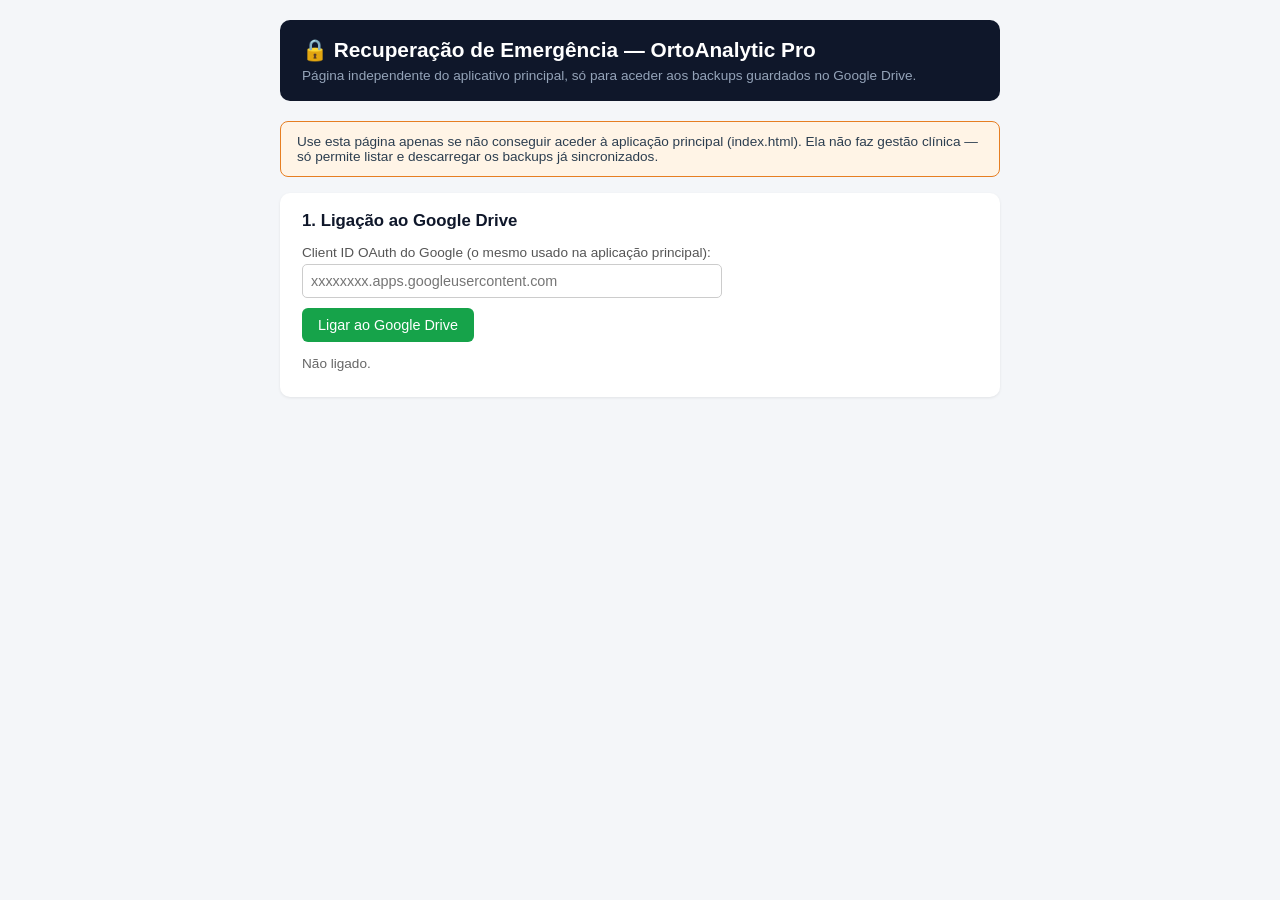
<file: recovery.html>
<!DOCTYPE html>
<html lang="pt">
<head>
<meta charset="UTF-8">
<meta name="viewport" content="width=device-width, initial-scale=1.0">
<meta http-equiv="Content-Security-Policy" content="default-src 'self'; script-src 'self' 'unsafe-inline' https://accounts.google.com; style-src 'self' 'unsafe-inline'; img-src 'self' data:; connect-src 'self' https://www.googleapis.com https://oauth2.googleapis.com https://accounts.google.com; frame-src https://accounts.google.com; object-src 'none'; base-uri 'self'; form-action 'self';">
<title>Recuperação de Emergência — OrtoAnalytic Pro</title>
<script src="https://accounts.google.com/gsi/client" async defer></script>
<style>
 :root { --primary:#0f172a; --accent:#c0392b; --success:#16a34a; --warning:#e67e22; --bg:#f4f6f9; }
 * { box-sizing: border-box; }
 body { font-family: -apple-system, "Segoe UI", Roboto, Arial, sans-serif; background: var(--bg); color: #2c3e50; margin: 0; padding: 20px; }
 .container { max-width: 720px; margin: 0 auto; }
 header { background: var(--primary); color: #fff; padding: 18px 22px; border-radius: 10px; margin-bottom: 20px; }
 header h1 { margin: 0 0 6px; font-size: 1.3em; }
 header p { margin: 0; font-size: 0.85em; color: #94a3b8; }
 .card { background: #fff; border-radius: 10px; padding: 18px 22px; margin-bottom: 16px; box-shadow: 0 1px 3px rgba(0,0,0,0.08); }
 .card h2 { margin-top: 0; font-size: 1.05em; color: var(--primary); }
 label { display: block; font-size: 0.85em; margin-bottom: 4px; color: #555; }
 input[type=text], input[type=password] { width: 100%; max-width: 420px; padding: 8px; border: 1px solid #ccc; border-radius: 5px; font-size: 0.9em; margin-bottom: 10px; }
 button { background: var(--primary); color: #fff; border: none; padding: 9px 16px; border-radius: 6px; font-size: 0.9em; cursor: pointer; margin-right: 8px; margin-bottom: 6px; }
 button.success { background: var(--success); }
 button.warning { background: var(--warning); }
 button:disabled { opacity: 0.5; cursor: not-allowed; }
 #status { font-size: 0.85em; color: #666; margin: 8px 0; white-space: pre-wrap; }
 table { width: 100%; border-collapse: collapse; font-size: 0.85em; }
 th, td { text-align: left; padding: 8px 6px; border-bottom: 1px solid #eee; }
 .warn-box { background: #fff4e6; border: 1px solid #e67e22; border-radius: 8px; padding: 12px 16px; font-size: 0.85em; margin-bottom: 16px; }
 .hidden { display: none; }
</style>
</head>
<body>
<div class="container">
 <header>
 <h1>&#128274; Recuperação de Emergência — OrtoAnalytic Pro</h1>
 <p>Página independente do aplicativo principal, só para aceder aos backups guardados no Google Drive.</p>
 </header>

 <div class="warn-box">
 Use esta página apenas se não conseguir aceder à aplicação principal (index.html). Ela não faz gestão clínica — só permite listar e descarregar os backups já sincronizados.
 </div>

 <div class="card">
 <h2>1. Ligação ao Google Drive</h2>
 <label>Client ID OAuth do Google (o mesmo usado na aplicação principal):</label>
 <input type="text" id="clientId" placeholder="xxxxxxxx.apps.googleusercontent.com">
 <br>
 <button class="success" id="connectBtn" onclick="connect()">Ligar ao Google Drive</button>
 <div id="status">Não ligado.</div>
 </div>

 <div class="card hidden" id="passCard">
 <h2>2. Palavra-passe de encriptação (se ativou essa opção)</h2>
 <label>Só é necessária se ativou "Encriptar dados na nuvem" na aplicação principal. Deixe em branco se não usa encriptação.</label>
 <input type="password" id="passphrase" placeholder="Palavra-passe (opcional)">
 </div>

 <div class="card hidden" id="listCard">
 <h2>3. Versões disponíveis</h2>
 <table>
 <thead><tr><th>Data</th><th>Tamanho</th><th></th></tr></thead>
 <tbody id="revBody"></tbody>
 </table>
 </div>

 <div class="card hidden" id="viewCard">
 <h2>4. Conteúdo</h2>
 <p style="font-size:0.85em; color:#666;">Nº de fichas encontradas: <strong id="numFichas">-</strong></p>
 <button onclick="downloadJSON()">&#128190; Descarregar como ficheiro .json</button>
 <button onclick="toggleRaw()">Ver/ocultar JSON completo</button>
 <pre id="rawView" class="hidden" style="max-height:300px; overflow:auto; background:#f8f8f8; padding:10px; border-radius:6px; font-size:0.75em;"></pre>
 </div>
</div>

<script>
const GDRIVE_FILE_NAME = 'ortoanalytic_backup.json';
const GDRIVE_SCOPE = 'https://www.googleapis.com/auth/drive.appdata';
let tokenClient = null;
let accessToken = null;
let lastLoadedJSON = null;

// Reaproveita o Client ID já guardado pela aplicação principal (mesmo domínio = mesmo localStorage)
window.addEventListener('load', () => {
 const saved = localStorage.getItem('ortoanalytic_gdrive_clientid');
 if (saved) document.getElementById('clientId').value = saved;
});

function setStatus(msg) { document.getElementById('status').innerText = msg; }

function connect() {
 const clientId = document.getElementById('clientId').value.trim();
 if (!clientId) { alert('Indique o Client ID OAuth.'); return; }
 if (typeof google === 'undefined' || !google.accounts || !google.accounts.oauth2) {
 alert('A biblioteca do Google ainda não carregou. Verifique a ligação à internet e tente novamente.');
 return;
 }
 tokenClient = google.accounts.oauth2.initTokenClient({
 client_id: clientId,
 scope: GDRIVE_SCOPE,
 callback: async (resp) => {
 if (resp.error) { setStatus('Falha na autenticação: ' + resp.error); return; }
 accessToken = resp.access_token;
 setStatus('Ligado. A procurar o backup...');
 document.getElementById('passCard').classList.remove('hidden');
 await listRevisions();
 }
 });
 tokenClient.requestAccessToken({ prompt: 'consent' });
}

async function findFile() {
 const url = 'https://www.googleapis.com/drive/v3/files?spaces=appDataFolder&fields=files(id,name,modifiedTime)&q=' + encodeURIComponent(`name='${GDRIVE_FILE_NAME}' and trashed=false`);
 const r = await fetch(url, { headers: { Authorization: 'Bearer ' + accessToken } });
 if (!r.ok) throw new Error('Falha ao procurar o ficheiro (' + r.status + ')');
 const data = await r.json();
 return (data.files && data.files[0]) || null;
}

async function listRevisions() {
 try {
 const file = await findFile();
 if (!file) { setStatus('Não foi encontrado nenhum backup nesta conta Google. Confirme que é a mesma conta usada na app.'); return; }
 const r = await fetch(`https://www.googleapis.com/drive/v3/files/${file.id}/revisions?fields=revisions(id,modifiedTime,keepForever,size)`, { headers: { Authorization: 'Bearer ' + accessToken } });
 if (!r.ok) throw new Error('Falha ao listar versões (' + r.status + ')');
 const data = await r.json();
 let revs = (data.revisions || []).filter(x => x.keepForever);
 // Se ainda não há nenhuma versão "diária" fixada, mostra pelo menos a versão atual (cabeçalho do ficheiro)
 if (!revs.length) revs = [{ id: null, modifiedTime: file.modifiedTime, size: null, current: true }];
 revs.sort((a, b) => new Date(b.modifiedTime) - new Date(a.modifiedTime));

 const tbody = document.getElementById('revBody');
 tbody.innerHTML = revs.map(rv => {
 const d = new Date(rv.modifiedTime);
 const dataFmt = d.toLocaleDateString('pt-PT') + ' ' + d.toLocaleTimeString('pt-PT', { hour: '2-digit', minute: '2-digit' });
 const kb = rv.size ? (parseInt(rv.size) / 1024).toFixed(1) + ' KB' : (rv.current ? 'versão atual' : '—');
 const revIdArg = rv.id ? `'${rv.id}'` : 'null';
 return `<tr><td>${dataFmt}</td><td>${kb}</td><td><button onclick="loadRevision('${file.id}', ${revIdArg})">Abrir</button></td></tr>`;
 }).join('');
 document.getElementById('listCard').classList.remove('hidden');
 setStatus('✓ Ligado. ' + revs.length + ' versão(ões) encontrada(s).');
 } catch (e) {
 setStatus('Erro: ' + e.message);
 }
}

async function loadRevision(fileId, revisionId) {
 try {
 setStatus('A transferir...');
 const url = revisionId
 ? `https://www.googleapis.com/drive/v3/files/${fileId}/revisions/${revisionId}?alt=media`
 : `https://www.googleapis.com/drive/v3/files/${fileId}?alt=media`;
 const r = await fetch(url, { headers: { Authorization: 'Bearer ' + accessToken } });
 if (!r.ok) throw new Error('Falha ao transferir (' + r.status + ')');
 let text = await r.text();

 let parsed;
 try { parsed = JSON.parse(text); } catch (e) { throw new Error('Conteúdo não é JSON válido.'); }

 if (parsed && parsed.encrypted === true) {
 const pass = document.getElementById('passphrase').value;
 if (!pass) { alert('Este backup está encriptado. Introduza a palavra-passe no campo acima e tente novamente.'); setStatus('À espera da palavra-passe.'); return; }
 text = await decryptPayload(parsed, pass);
 try { parsed = JSON.parse(text); } catch (e) { throw new Error('Palavra-passe incorreta ou dados corrompidos.'); }
 }

 lastLoadedJSON = parsed;
 document.getElementById('numFichas').innerText = Array.isArray(parsed.pacientes) ? parsed.pacientes.length : '?';
 document.getElementById('rawView').innerText = JSON.stringify(parsed, null, 2);
 document.getElementById('rawView').classList.add('hidden');
 document.getElementById('viewCard').classList.remove('hidden');
 setStatus('✓ Versão carregada com sucesso.');
 } catch (e) {
 setStatus('Erro ao abrir a versão: ' + e.message);
 }
}

async function deriveKey(passphrase, saltB64) {
 const enc = new TextEncoder();
 const salt = Uint8Array.from(atob(saltB64), c => c.charCodeAt(0));
 const baseKey = await crypto.subtle.importKey('raw', enc.encode(passphrase), 'PBKDF2', false, ['deriveKey']);
 return crypto.subtle.deriveKey({ name: 'PBKDF2', salt, iterations: 150000, hash: 'SHA-256' }, baseKey, { name: 'AES-GCM', length: 256 }, false, ['decrypt']);
}
async function decryptPayload(payload, passphrase) {
 const key = await deriveKey(passphrase, payload.salt);
 const iv = Uint8Array.from(atob(payload.iv), c => c.charCodeAt(0));
 const data = Uint8Array.from(atob(payload.data), c => c.charCodeAt(0));
 const plainBuf = await crypto.subtle.decrypt({ name: 'AES-GCM', iv }, key, data);
 return new TextDecoder().decode(plainBuf);
}

function toggleRaw() { document.getElementById('rawView').classList.toggle('hidden'); }

function downloadJSON() {
 if (!lastLoadedJSON) return;
 const blob = new Blob([JSON.stringify(lastLoadedJSON, null, 2)], { type: 'application/json' });
 const a = document.createElement('a');
 a.href = URL.createObjectURL(blob);
 const d = new Date(); const fmt = `${d.getFullYear()}-${String(d.getMonth()+1).padStart(2,'0')}-${String(d.getDate()).padStart(2,'0')}`;
 a.download = `recuperacao_ortoanalytic_${fmt}.json`;
 document.body.appendChild(a); a.click(); document.body.removeChild(a);
}
</script>
</body>
</html>
</file>
